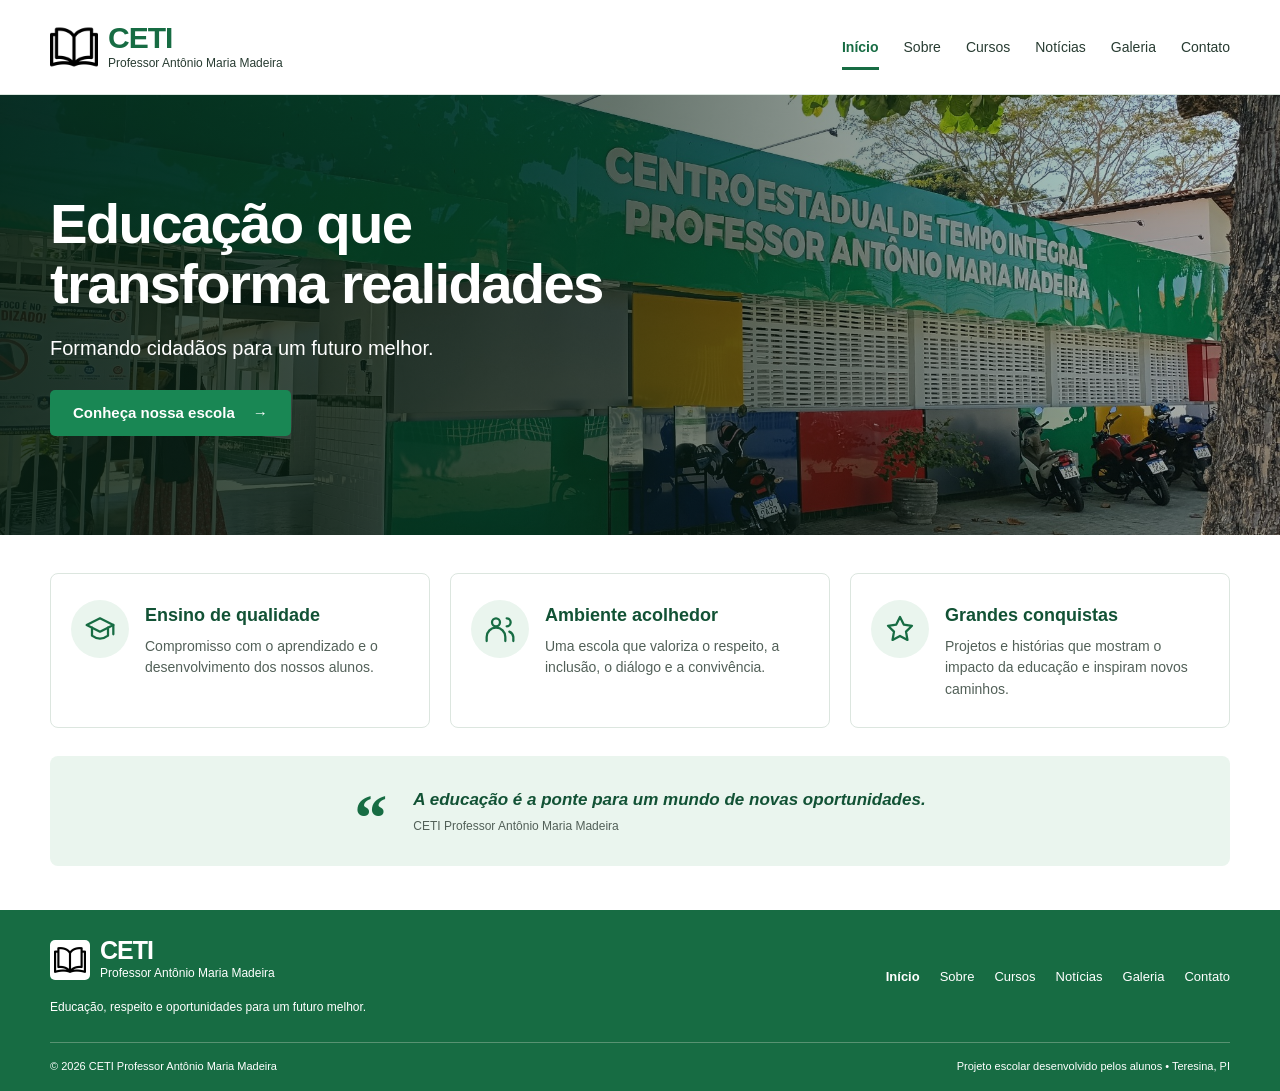
<file: index.html>
<!DOCTYPE html>
<html lang="pt-BR">
<head>
  <meta charset="UTF-8">
  <meta name="viewport" content="width=device-width, initial-scale=1.0">
  <meta name="description" content="Conheça a escola, seus cursos, projetos e espaços de aprendizagem.">
  <title>Início | CETI Professor Antônio Maria Madeira</title>
  <!-- Todas as páginas usam este mesmo arquivo de estilos. -->
  <link rel="stylesheet" href="style.css">
</head>
<body class="pagina-index">
  <a class="pular-conteudo" href="#conteudo">Pular para o conteúdo</a>
  <!-- Cabeçalho compartilhado: mantenha os mesmos links nas seis páginas. -->
  <header class="navbar"><div class="container navbar-conteudo">
    <a class="logo-container" href="index.html" aria-label="CETI Professor Antônio Maria Madeira — início">
          <img src="imagens/livro.png" width="48" height="48" alt="">
          <span class="logo-text"><strong>CETI</strong><span>Professor Antônio Maria Madeira</span></span>
        </a>
    <nav class="nav-menu" aria-label="Menu principal"><a href="index.html" class="ativo" aria-current="page">Início</a>
<a href="sobre.html">Sobre</a>
<a href="cursos.html">Cursos</a>
<a href="noticias.html">Notícias</a>
<a href="galeria.html">Galeria</a>
<a href="contato.html">Contato</a></nav>
  </div></header>
  <main id="conteudo" tabindex="-1">
    <section class="hero" aria-labelledby="titulo-inicio">
      <img class="hero-imagem" src="imagens/fachada.jpg" alt="Fachada do CETI Professor Antônio Maria Madeira" width="2048" height="1542" fetchpriority="high">
      <div class="container hero-texto"><h1 id="titulo-inicio">Educação que<br>transforma realidades</h1>
        <p>Formando cidadãos para um futuro melhor.</p>
        <a class="botao" href="sobre.html">Conheça nossa escola <span aria-hidden="true">→</span></a>
      </div>
    </section>
    <div class="container espaco-secao">
      <section class="destaques" aria-label="Nossos compromissos">
        <article class="card-destaque"><span class="icone" aria-hidden="true"><svg viewBox="0 0 24 24" fill="none" stroke="currentColor" stroke-width="1.7" stroke-linecap="round" stroke-linejoin="round"><path d="m2 9 10-5 10 5-10 5L2 9Z"/><path d="M6 11v6c4 3 8 3 12 0v-6M22 9v7"/></svg></span><div><h2>Ensino de qualidade</h2><p>Compromisso com o aprendizado e o desenvolvimento dos nossos alunos.</p></div></article>
        <article class="card-destaque"><span class="icone" aria-hidden="true"><svg viewBox="0 0 24 24" fill="none" stroke="currentColor" stroke-width="1.7" stroke-linecap="round" stroke-linejoin="round"><circle cx="9" cy="7" r="3"/><path d="M2 21v-3a7 7 0 0 1 14 0v3M17 4a3 3 0 0 1 0 6M19 14a5 5 0 0 1 3 4v3"/></svg></span><div><h2>Ambiente acolhedor</h2><p>Uma escola que valoriza o respeito, a inclusão, o diálogo e a convivência.</p></div></article>
        <article class="card-destaque"><span class="icone" aria-hidden="true"><svg viewBox="0 0 24 24" fill="none" stroke="currentColor" stroke-width="1.7" stroke-linecap="round" stroke-linejoin="round"><path d="m12 3 2.8 5.7 6.2.9-4.5 4.4 1.1 6.2-5.6-3-5.6 3 1.1-6.2L3 9.6l6.2-.9L12 3Z"/></svg></span><div><h2>Grandes conquistas</h2><p>Projetos e histórias que mostram o impacto da educação e inspiram novos caminhos.</p></div></article>
      </section>
      <blockquote class="citacao"><span class="aspas" aria-hidden="true">“</span><div><p>A educação é a ponte para um mundo de novas oportunidades.</p><cite>CETI Professor Antônio Maria Madeira</cite></div></blockquote>
    </div>
  </main>
  <footer class="rodape-site"><div class="container">
    <div class="rodape-principal"><div><a class="logo-container" href="index.html" aria-label="CETI Professor Antônio Maria Madeira — início">
          <img src="imagens/livro.png" width="48" height="48" alt="">
          <span class="logo-text"><strong>CETI</strong><span>Professor Antônio Maria Madeira</span></span>
        </a><p>Educação, respeito e oportunidades para um futuro melhor.</p></div>
      <nav class="rodape-menu" aria-label="Menu do rodapé"><a href="index.html" class="ativo" aria-current="page">Início</a>
<a href="sobre.html">Sobre</a>
<a href="cursos.html">Cursos</a>
<a href="noticias.html">Notícias</a>
<a href="galeria.html">Galeria</a>
<a href="contato.html">Contato</a></nav>
    </div>
    <div class="rodape-base"><span>© 2026 CETI Professor Antônio Maria Madeira</span><span>Projeto escolar desenvolvido pelos alunos • Teresina, PI</span></div>
  </div></footer>
</body>
</html>
</file>
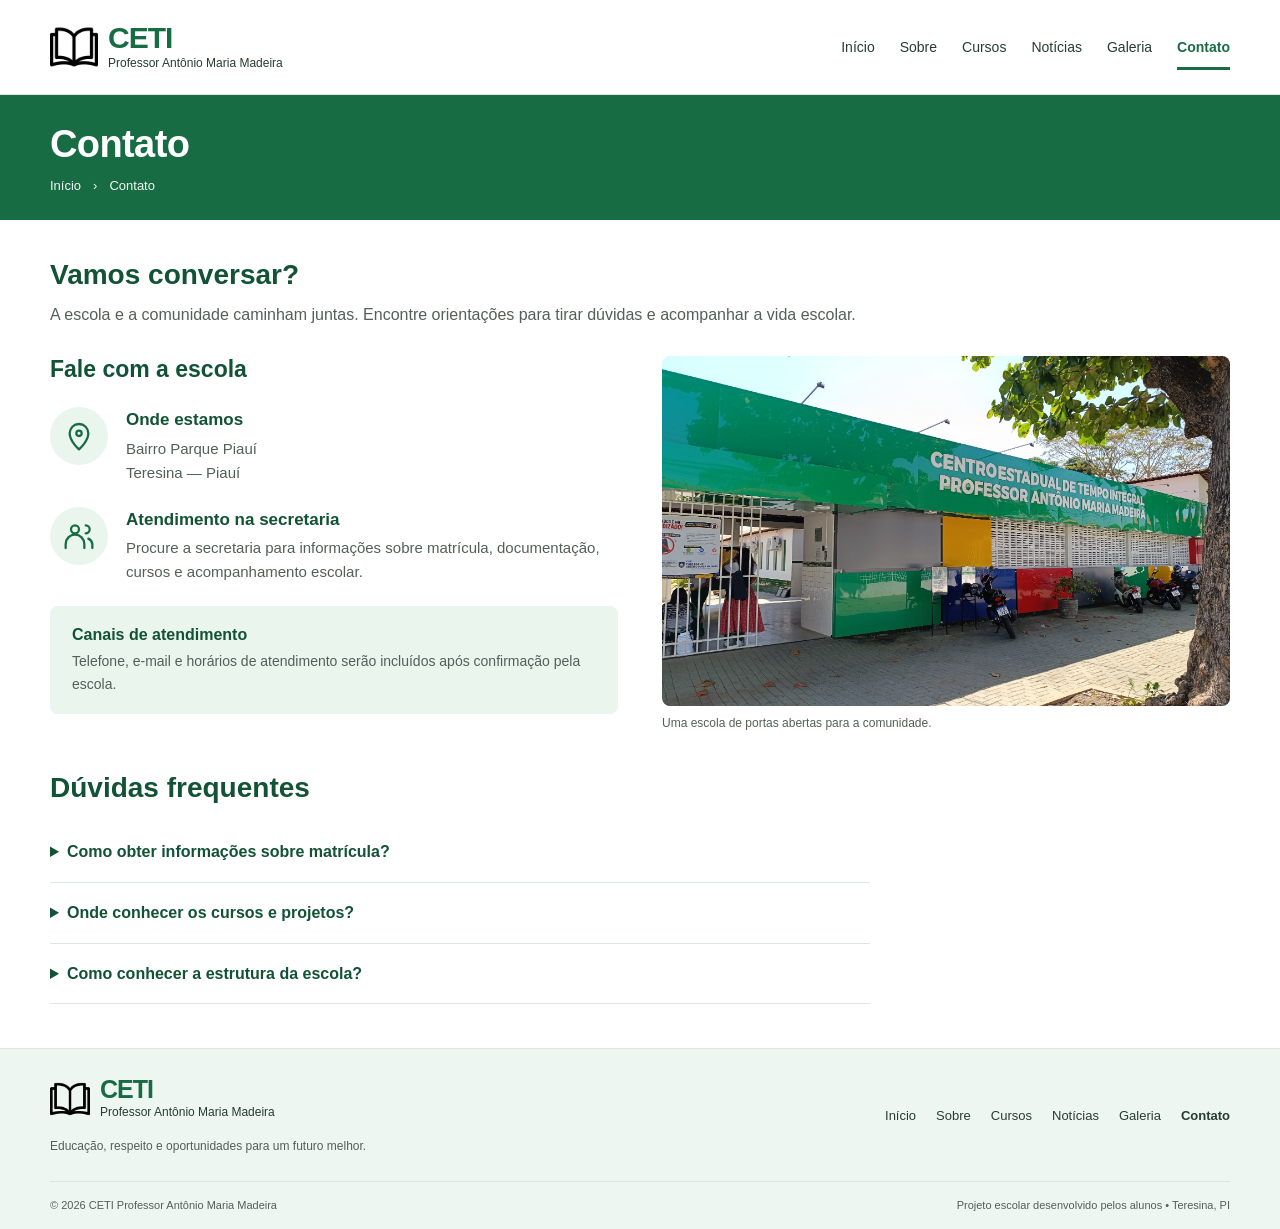
<file: contato.html>
<!DOCTYPE html>
<html lang="pt-BR">
<head>
  <meta charset="UTF-8">
  <meta name="viewport" content="width=device-width, initial-scale=1.0">
  <meta name="description" content="Conheça a escola, seus cursos, projetos e espaços de aprendizagem.">
  <title>Contato | CETI Professor Antônio Maria Madeira</title>
  <!-- Todas as páginas usam este mesmo arquivo de estilos. -->
  <link rel="stylesheet" href="style.css">
</head>
<body class="pagina-contato">
  <a class="pular-conteudo" href="#conteudo">Pular para o conteúdo</a>
  <!-- Cabeçalho compartilhado: mantenha os mesmos links nas seis páginas. -->
  <header class="navbar"><div class="container navbar-conteudo">
    <a class="logo-container" href="index.html" aria-label="CETI Professor Antônio Maria Madeira — início">
          <img src="imagens/livro.png" width="48" height="48" alt="">
          <span class="logo-text"><strong>CETI</strong><span>Professor Antônio Maria Madeira</span></span>
        </a>
    <nav class="nav-menu" aria-label="Menu principal"><a href="index.html">Início</a>
<a href="sobre.html">Sobre</a>
<a href="cursos.html">Cursos</a>
<a href="noticias.html">Notícias</a>
<a href="galeria.html">Galeria</a>
<a href="contato.html" class="ativo" aria-current="page">Contato</a></nav>
  </div></header>
  <main id="conteudo" tabindex="-1">
<section class="titulo-pagina"><div class="container">
      <h1>Contato</h1><nav class="caminho" aria-label="Você está aqui"><a href="index.html">Início</a><span aria-hidden="true">›</span><span aria-current="page">Contato</span></nav>
    </div></section>
    <div class="container espaco-secao"><div class="introducao"><h2>Vamos conversar?</h2><p>A escola e a comunidade caminham juntas. Encontre orientações para tirar dúvidas e acompanhar a vida escolar.</p></div>
      <div class="contato-colunas"><section class="informacoes-contato" aria-labelledby="titulo-atendimento"><h2 id="titulo-atendimento">Fale com a escola</h2>
        <div class="contato-item"><span class="icone" aria-hidden="true"><svg viewBox="0 0 24 24" fill="none" stroke="currentColor" stroke-width="1.7" stroke-linecap="round" stroke-linejoin="round"><path d="M19 10c0 6-7 12-7 12S5 16 5 10a7 7 0 0 1 14 0Z"/><circle cx="12" cy="10" r="2"/></svg></span><div><h3>Onde estamos</h3><p>Bairro Parque Piauí<br>Teresina — Piauí</p></div></div>
        <div class="contato-item"><span class="icone" aria-hidden="true"><svg viewBox="0 0 24 24" fill="none" stroke="currentColor" stroke-width="1.7" stroke-linecap="round" stroke-linejoin="round"><circle cx="9" cy="7" r="3"/><path d="M2 21v-3a7 7 0 0 1 14 0v3M17 4a3 3 0 0 1 0 6M19 14a5 5 0 0 1 3 4v3"/></svg></span><div><h3>Atendimento na secretaria</h3><p>Procure a secretaria para informações sobre matrícula, documentação, cursos e acompanhamento escolar.</p></div></div>
        <div class="nota-contato"><h3>Canais de atendimento</h3><p>Telefone, e-mail e horários de atendimento serão incluídos após confirmação pela escola.</p></div>
      </section><figure class="contato-imagem"><img src="imagens/fachada.jpg" alt="Entrada do CETI Professor Antônio Maria Madeira" width="2048" height="1542"><figcaption>Uma escola de portas abertas para a comunidade.</figcaption></figure></div>
      <section class="perguntas" aria-labelledby="titulo-perguntas"><h2 id="titulo-perguntas">Dúvidas frequentes</h2>
        <details><summary>Como obter informações sobre matrícula?</summary><p>Consulte a secretaria para confirmar vagas, prazos e documentação do período letivo.</p></details>
        <details><summary>Onde conhecer os cursos e projetos?</summary><p>Acesse a página de <a href="cursos.html">Cursos e Projetos</a> e confirme com a secretaria a oferta vigente.</p></details>
        <details><summary>Como conhecer a estrutura da escola?</summary><p>Veja as fotos da <a href="galeria.html">Galeria</a>. Para uma visita presencial, procure a escola e combine a disponibilidade de atendimento.</p></details>
      </section>
    </div>
  </main>
  <footer class="rodape-site"><div class="container">
    <div class="rodape-principal"><div><a class="logo-container" href="index.html" aria-label="CETI Professor Antônio Maria Madeira — início">
          <img src="imagens/livro.png" width="48" height="48" alt="">
          <span class="logo-text"><strong>CETI</strong><span>Professor Antônio Maria Madeira</span></span>
        </a><p>Educação, respeito e oportunidades para um futuro melhor.</p></div>
      <nav class="rodape-menu" aria-label="Menu do rodapé"><a href="index.html">Início</a>
<a href="sobre.html">Sobre</a>
<a href="cursos.html">Cursos</a>
<a href="noticias.html">Notícias</a>
<a href="galeria.html">Galeria</a>
<a href="contato.html" class="ativo" aria-current="page">Contato</a></nav>
    </div>
    <div class="rodape-base"><span>© 2026 CETI Professor Antônio Maria Madeira</span><span>Projeto escolar desenvolvido pelos alunos • Teresina, PI</span></div>
  </div></footer>
</body>
</html>
</file>
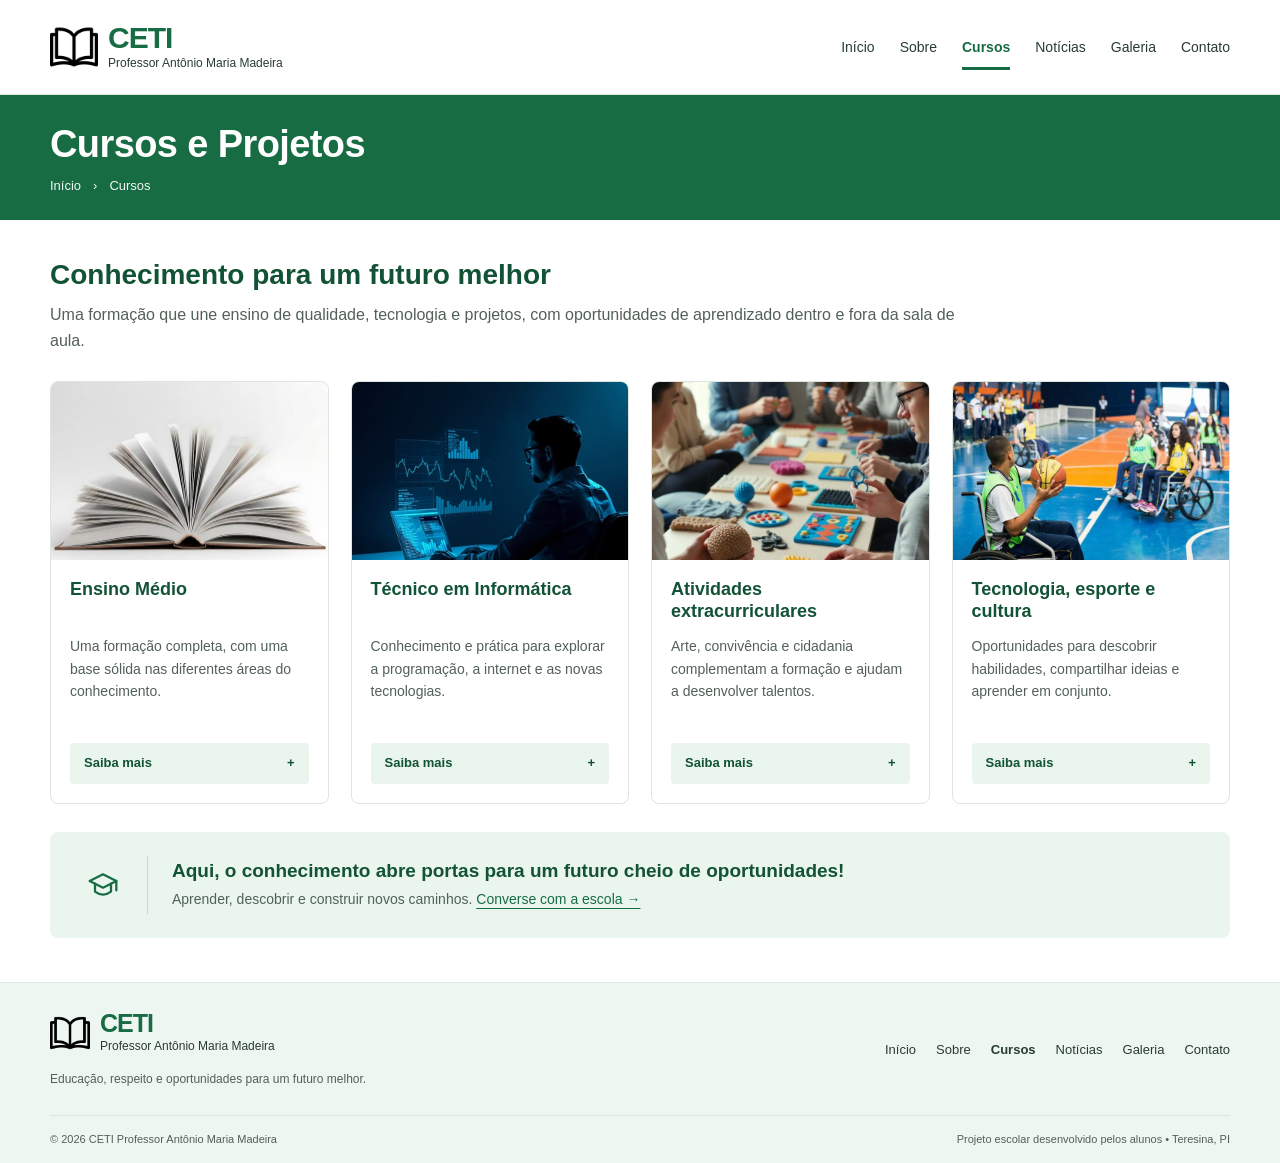
<file: cursos.html>
<!DOCTYPE html>
<html lang="pt-BR">
<head>
  <meta charset="UTF-8">
  <meta name="viewport" content="width=device-width, initial-scale=1.0">
  <meta name="description" content="Conheça a escola, seus cursos, projetos e espaços de aprendizagem.">
  <title>Cursos e projetos | CETI Professor Antônio Maria Madeira</title>
  <!-- Todas as páginas usam este mesmo arquivo de estilos. -->
  <link rel="stylesheet" href="style.css">
</head>
<body class="pagina-cursos">
  <a class="pular-conteudo" href="#conteudo">Pular para o conteúdo</a>
  <!-- Cabeçalho compartilhado: mantenha os mesmos links nas seis páginas. -->
  <header class="navbar"><div class="container navbar-conteudo">
    <a class="logo-container" href="index.html" aria-label="CETI Professor Antônio Maria Madeira — início">
          <img src="imagens/livro.png" width="48" height="48" alt="">
          <span class="logo-text"><strong>CETI</strong><span>Professor Antônio Maria Madeira</span></span>
        </a>
    <nav class="nav-menu" aria-label="Menu principal"><a href="index.html">Início</a>
<a href="sobre.html">Sobre</a>
<a href="cursos.html" class="ativo" aria-current="page">Cursos</a>
<a href="noticias.html">Notícias</a>
<a href="galeria.html">Galeria</a>
<a href="contato.html">Contato</a></nav>
  </div></header>
  <main id="conteudo" tabindex="-1">
<section class="titulo-pagina"><div class="container">
      <h1>Cursos e Projetos</h1><nav class="caminho" aria-label="Você está aqui"><a href="index.html">Início</a><span aria-hidden="true">›</span><span aria-current="page">Cursos</span></nav>
    </div></section>
    <div class="container espaco-secao">
      <section aria-labelledby="titulo-cursos"><div class="introducao"><h2 id="titulo-cursos">Conhecimento para um futuro melhor</h2><p>Uma formação que une ensino de qualidade, tecnologia e projetos, com oportunidades de aprendizado dentro e fora da sala de aula.</p></div>
        <div class="cards-cursos"><article class="curso-card"><img src="imagens/ensino-medio.jpg" alt="Livro aberto" width="600" height="400" loading="lazy"><div class="curso-conteudo"><h3>Ensino Médio</h3><p>Uma formação completa, com uma base sólida nas diferentes áreas do conhecimento.</p><details class="detalhes-curso"><summary>Saiba mais <span aria-hidden="true">+</span></summary><p>Leitura, raciocínio, investigação e resolução de problemas fazem parte de uma formação voltada para a continuidade dos estudos e o exercício da cidadania.</p></details></div></article>
<article class="curso-card"><img src="imagens/informatica.png" alt="Ilustração de uma pessoa trabalhando com tecnologia" width="600" height="400" loading="lazy"><div class="curso-conteudo"><h3>Técnico em Informática</h3><p>Conhecimento e prática para explorar a programação, a internet e as novas tecnologias.</p><details class="detalhes-curso"><summary>Saiba mais <span aria-hidden="true">+</span></summary><p>As atividades aproximam os estudantes da criação de páginas web, da programação e do uso consciente da tecnologia. Consulte a secretaria sobre a oferta e a denominação dos cursos em cada período.</p></details></div></article>
<article class="curso-card"><img src="imagens/atividades.png" alt="Imagem ilustrativa de atividades em grupo" width="600" height="400" loading="lazy"><div class="curso-conteudo"><h3>Atividades extracurriculares</h3><p>Arte, convivência e cidadania complementam a formação e ajudam a desenvolver talentos.</p><details class="detalhes-curso"><summary>Saiba mais <span aria-hidden="true">+</span></summary><p>Trabalhos em equipe e atividades além da sala de aula estimulam a criatividade, a autonomia e a participação. A programação é definida pela escola.</p></details></div></article>
<article class="curso-card"><img src="imagens/esporte.png" alt="Imagem ilustrativa de uma partida de basquete em cadeira de rodas" width="600" height="400" loading="lazy"><div class="curso-conteudo"><h3>Tecnologia, esporte e cultura</h3><p>Oportunidades para descobrir habilidades, compartilhar ideias e aprender em conjunto.</p><details class="detalhes-curso"><summary>Saiba mais <span aria-hidden="true">+</span></summary><p>Projetos podem integrar diferentes áreas do conhecimento e valorizar a inclusão. Consulte a escola para conhecer as atividades disponíveis.</p></details></div></article>
</div>
      </section>
      <aside class="chamada-cursos"><span class="icone" aria-hidden="true"><svg viewBox="0 0 24 24" fill="none" stroke="currentColor" stroke-width="1.7" stroke-linecap="round" stroke-linejoin="round"><path d="m2 9 10-5 10 5-10 5L2 9Z"/><path d="M6 11v6c4 3 8 3 12 0v-6M22 9v7"/></svg></span><div><h2>Aqui, o conhecimento abre portas para um futuro cheio de oportunidades!</h2><p>Aprender, descobrir e construir novos caminhos. <a href="contato.html">Converse com a escola →</a></p></div></aside>
    </div>
  </main>
  <footer class="rodape-site"><div class="container">
    <div class="rodape-principal"><div><a class="logo-container" href="index.html" aria-label="CETI Professor Antônio Maria Madeira — início">
          <img src="imagens/livro.png" width="48" height="48" alt="">
          <span class="logo-text"><strong>CETI</strong><span>Professor Antônio Maria Madeira</span></span>
        </a><p>Educação, respeito e oportunidades para um futuro melhor.</p></div>
      <nav class="rodape-menu" aria-label="Menu do rodapé"><a href="index.html">Início</a>
<a href="sobre.html">Sobre</a>
<a href="cursos.html" class="ativo" aria-current="page">Cursos</a>
<a href="noticias.html">Notícias</a>
<a href="galeria.html">Galeria</a>
<a href="contato.html">Contato</a></nav>
    </div>
    <div class="rodape-base"><span>© 2026 CETI Professor Antônio Maria Madeira</span><span>Projeto escolar desenvolvido pelos alunos • Teresina, PI</span></div>
  </div></footer>
</body>
</html>
</file>
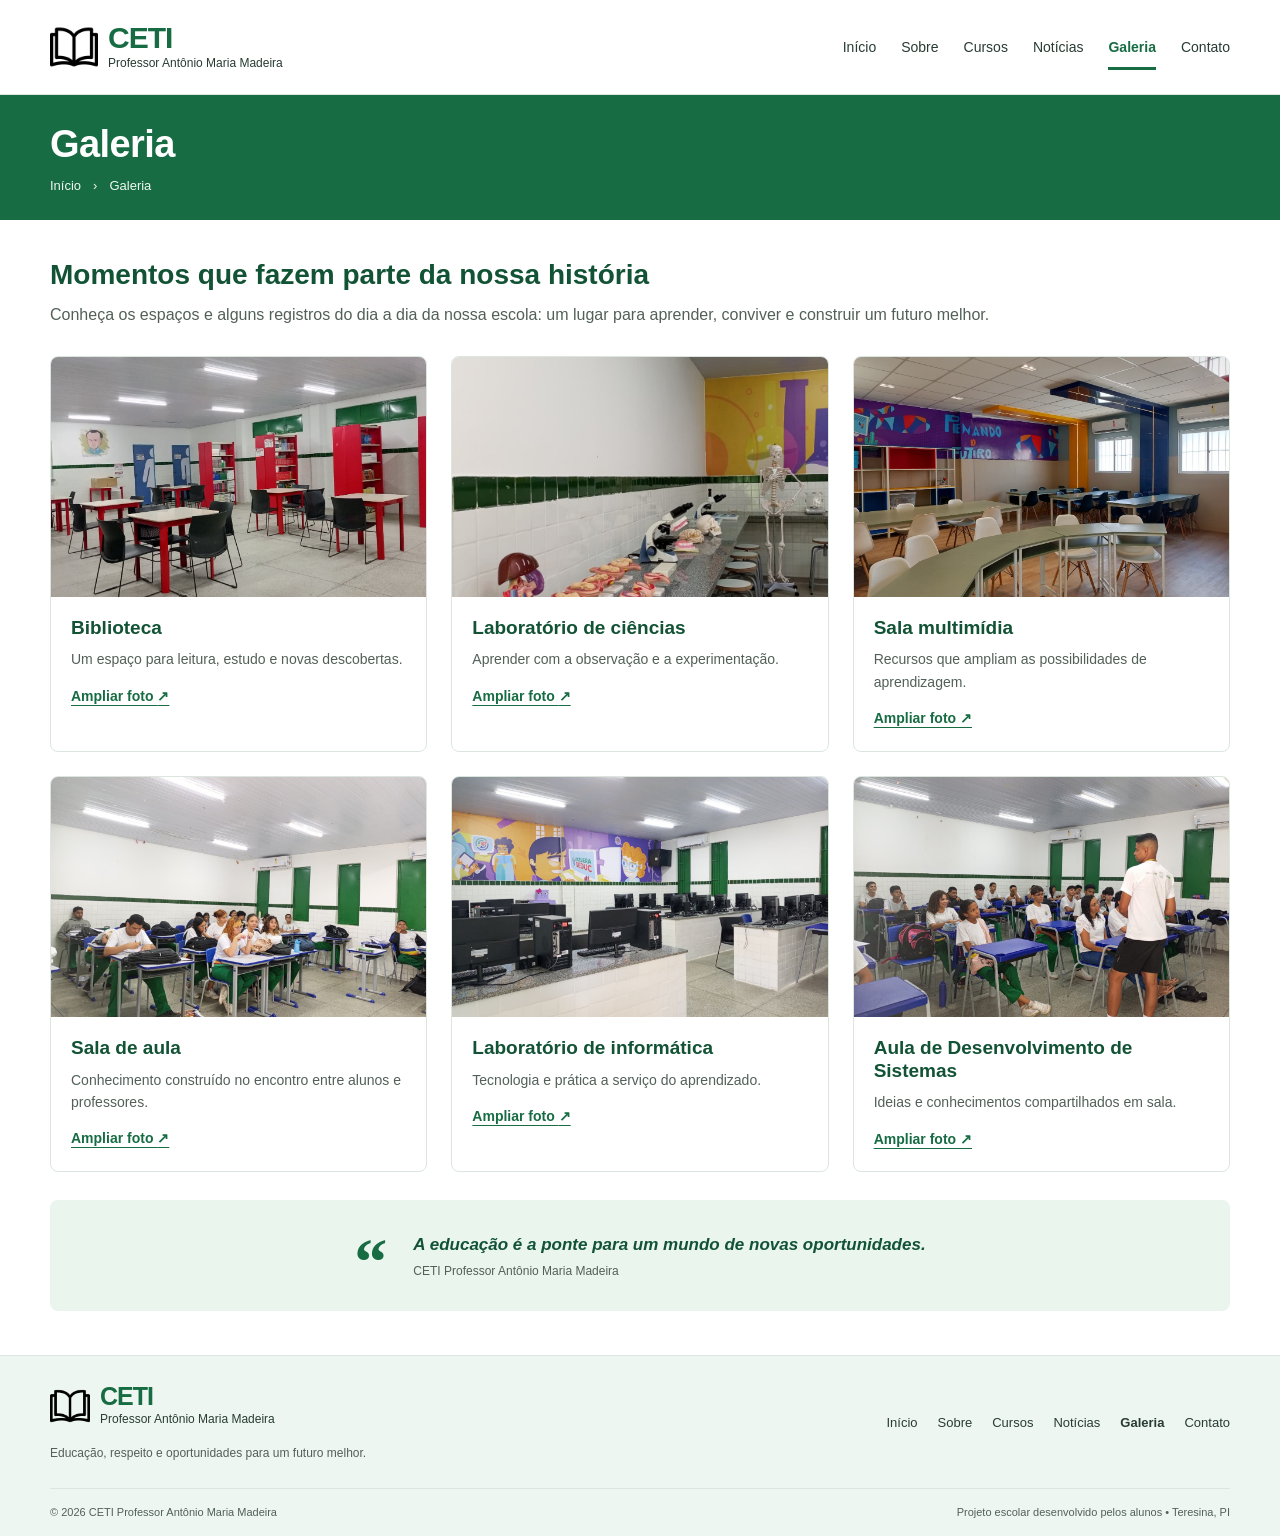
<file: galeria.html>
<!DOCTYPE html>
<html lang="pt-BR">
<head>
  <meta charset="UTF-8">
  <meta name="viewport" content="width=device-width, initial-scale=1.0">
  <meta name="description" content="Conheça a escola, seus cursos, projetos e espaços de aprendizagem.">
  <title>Galeria | CETI Professor Antônio Maria Madeira</title>
  <!-- Todas as páginas usam este mesmo arquivo de estilos. -->
  <link rel="stylesheet" href="style.css">
</head>
<body class="pagina-galeria">
  <a class="pular-conteudo" href="#conteudo">Pular para o conteúdo</a>
  <!-- Cabeçalho compartilhado: mantenha os mesmos links nas seis páginas. -->
  <header class="navbar"><div class="container navbar-conteudo">
    <a class="logo-container" href="index.html" aria-label="CETI Professor Antônio Maria Madeira — início">
          <img src="imagens/livro.png" width="48" height="48" alt="">
          <span class="logo-text"><strong>CETI</strong><span>Professor Antônio Maria Madeira</span></span>
        </a>
    <nav class="nav-menu" aria-label="Menu principal"><a href="index.html">Início</a>
<a href="sobre.html">Sobre</a>
<a href="cursos.html">Cursos</a>
<a href="noticias.html">Notícias</a>
<a href="galeria.html" class="ativo" aria-current="page">Galeria</a>
<a href="contato.html">Contato</a></nav>
  </div></header>
  <main id="conteudo" tabindex="-1">
<section class="titulo-pagina"><div class="container">
      <h1>Galeria</h1><nav class="caminho" aria-label="Você está aqui"><a href="index.html">Início</a><span aria-hidden="true">›</span><span aria-current="page">Galeria</span></nav>
    </div></section>
    <div class="container espaco-secao"><div class="introducao"><h2>Momentos que fazem parte da nossa história</h2><p>Conheça os espaços e alguns registros do dia a dia da nossa escola: um lugar para aprender, conviver e construir um futuro melhor.</p></div>
      <section class="cards-galeria" aria-label="Fotos da escola"><figure class="galeria-card"><a href="imagens/biblioteca.jpg" aria-label="Abrir foto: Biblioteca"><img src="imagens/biblioteca.jpg" alt="Biblioteca do CETI Professor Antônio Maria Madeira" width="800" height="600" loading="lazy"></a><figcaption><h2>Biblioteca</h2><p>Um espaço para leitura, estudo e novas descobertas.</p><a class="link-texto" href="imagens/biblioteca.jpg">Ampliar foto <span aria-hidden="true">↗</span></a></figcaption></figure>
<figure class="galeria-card"><a href="imagens/laboratorio.jpg" aria-label="Abrir foto: Laboratório de ciências"><img src="imagens/laboratorio.jpg" alt="Laboratório de ciências do CETI Professor Antônio Maria Madeira" width="800" height="600" loading="lazy"></a><figcaption><h2>Laboratório de ciências</h2><p>Aprender com a observação e a experimentação.</p><a class="link-texto" href="imagens/laboratorio.jpg">Ampliar foto <span aria-hidden="true">↗</span></a></figcaption></figure>
<figure class="galeria-card"><a href="imagens/multimidia.jpg" aria-label="Abrir foto: Sala multimídia"><img src="imagens/multimidia.jpg" alt="Sala multimídia do CETI Professor Antônio Maria Madeira" width="800" height="600" loading="lazy"></a><figcaption><h2>Sala multimídia</h2><p>Recursos que ampliam as possibilidades de aprendizagem.</p><a class="link-texto" href="imagens/multimidia.jpg">Ampliar foto <span aria-hidden="true">↗</span></a></figcaption></figure>
<figure class="galeria-card"><a href="imagens/sala-de-aula.jpg" aria-label="Abrir foto: Sala de aula"><img src="imagens/sala-de-aula.jpg" alt="Sala de aula do CETI Professor Antônio Maria Madeira" width="800" height="600" loading="lazy"></a><figcaption><h2>Sala de aula</h2><p>Conhecimento construído no encontro entre alunos e professores.</p><a class="link-texto" href="imagens/sala-de-aula.jpg">Ampliar foto <span aria-hidden="true">↗</span></a></figcaption></figure>
<figure class="galeria-card"><a href="imagens/laboratorio-informatica.jpg" aria-label="Abrir foto: Laboratório de informática"><img src="imagens/laboratorio-informatica.jpg" alt="Laboratório de informática do CETI Professor Antônio Maria Madeira" width="800" height="600" loading="lazy"></a><figcaption><h2>Laboratório de informática</h2><p>Tecnologia e prática a serviço do aprendizado.</p><a class="link-texto" href="imagens/laboratorio-informatica.jpg">Ampliar foto <span aria-hidden="true">↗</span></a></figcaption></figure>
<figure class="galeria-card"><a href="imagens/aula-sistemas.jpg" aria-label="Abrir foto: Aula de Desenvolvimento de Sistemas"><img src="imagens/aula-sistemas.jpg" alt="Aula de Desenvolvimento de Sistemas do CETI Professor Antônio Maria Madeira" width="800" height="600" loading="lazy"></a><figcaption><h2>Aula de Desenvolvimento de Sistemas</h2><p>Ideias e conhecimentos compartilhados em sala.</p><a class="link-texto" href="imagens/aula-sistemas.jpg">Ampliar foto <span aria-hidden="true">↗</span></a></figcaption></figure>
</section>
      <blockquote class="citacao"><span class="aspas" aria-hidden="true">“</span><div><p>A educação é a ponte para um mundo de novas oportunidades.</p><cite>CETI Professor Antônio Maria Madeira</cite></div></blockquote>
    </div>
  </main>
  <footer class="rodape-site"><div class="container">
    <div class="rodape-principal"><div><a class="logo-container" href="index.html" aria-label="CETI Professor Antônio Maria Madeira — início">
          <img src="imagens/livro.png" width="48" height="48" alt="">
          <span class="logo-text"><strong>CETI</strong><span>Professor Antônio Maria Madeira</span></span>
        </a><p>Educação, respeito e oportunidades para um futuro melhor.</p></div>
      <nav class="rodape-menu" aria-label="Menu do rodapé"><a href="index.html">Início</a>
<a href="sobre.html">Sobre</a>
<a href="cursos.html">Cursos</a>
<a href="noticias.html">Notícias</a>
<a href="galeria.html" class="ativo" aria-current="page">Galeria</a>
<a href="contato.html">Contato</a></nav>
    </div>
    <div class="rodape-base"><span>© 2026 CETI Professor Antônio Maria Madeira</span><span>Projeto escolar desenvolvido pelos alunos • Teresina, PI</span></div>
  </div></footer>
</body>
</html>
</file>
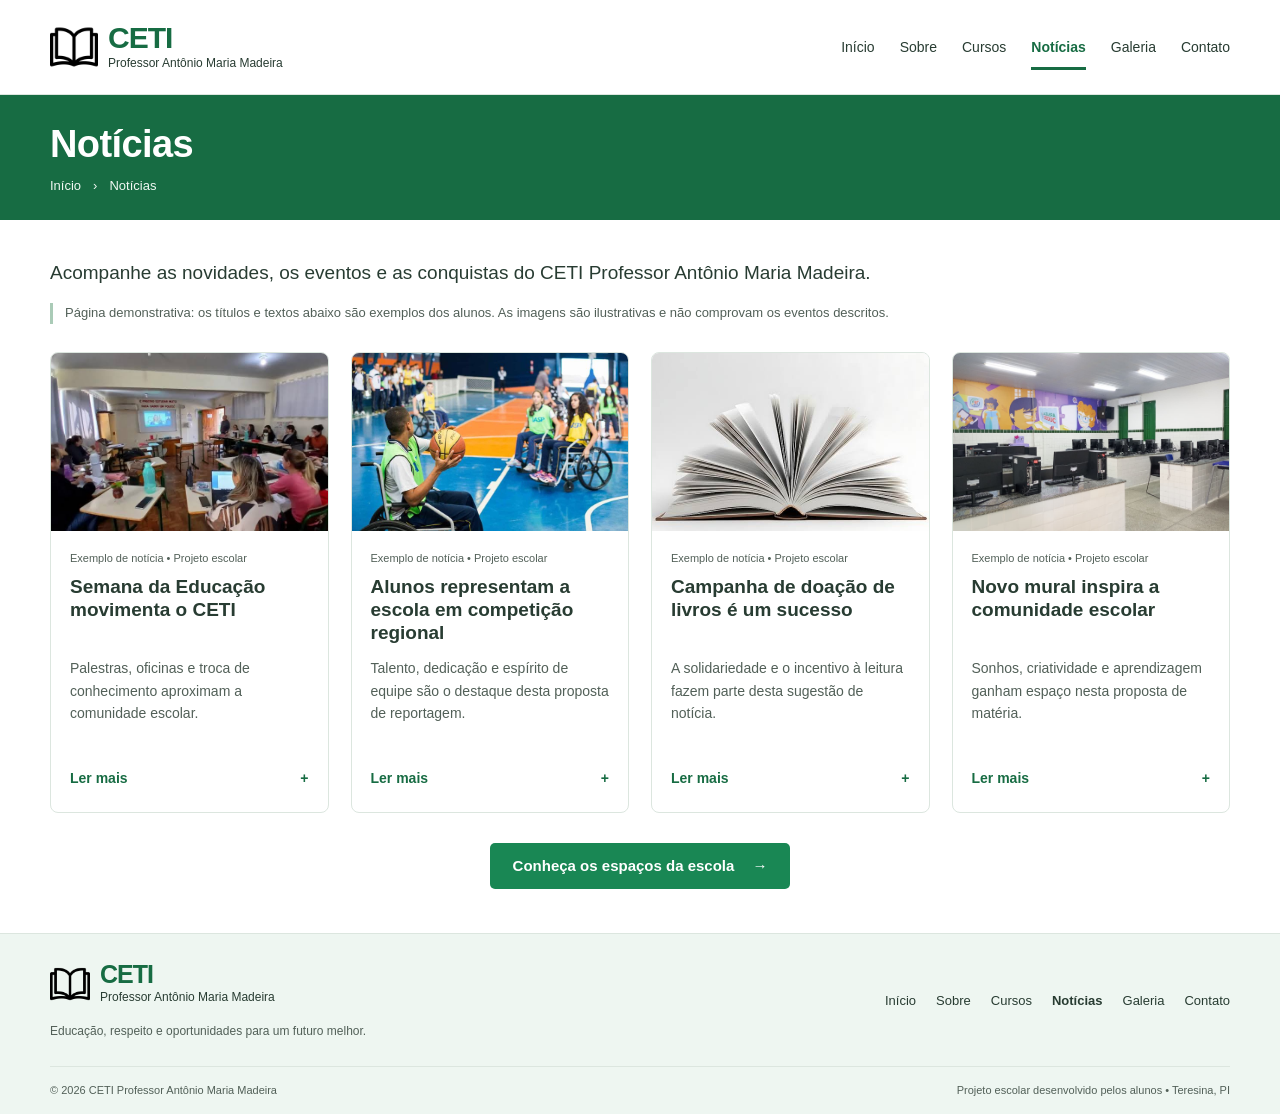
<file: noticias.html>
<!DOCTYPE html>
<html lang="pt-BR">
<head>
  <meta charset="UTF-8">
  <meta name="viewport" content="width=device-width, initial-scale=1.0">
  <meta name="description" content="Conheça a escola, seus cursos, projetos e espaços de aprendizagem.">
  <title>Notícias | CETI Professor Antônio Maria Madeira</title>
  <!-- Todas as páginas usam este mesmo arquivo de estilos. -->
  <link rel="stylesheet" href="style.css">
</head>
<body class="pagina-noticias">
  <a class="pular-conteudo" href="#conteudo">Pular para o conteúdo</a>
  <!-- Cabeçalho compartilhado: mantenha os mesmos links nas seis páginas. -->
  <header class="navbar"><div class="container navbar-conteudo">
    <a class="logo-container" href="index.html" aria-label="CETI Professor Antônio Maria Madeira — início">
          <img src="imagens/livro.png" width="48" height="48" alt="">
          <span class="logo-text"><strong>CETI</strong><span>Professor Antônio Maria Madeira</span></span>
        </a>
    <nav class="nav-menu" aria-label="Menu principal"><a href="index.html">Início</a>
<a href="sobre.html">Sobre</a>
<a href="cursos.html">Cursos</a>
<a href="noticias.html" class="ativo" aria-current="page">Notícias</a>
<a href="galeria.html">Galeria</a>
<a href="contato.html">Contato</a></nav>
  </div></header>
  <main id="conteudo" tabindex="-1">
<section class="titulo-pagina"><div class="container">
      <h1>Notícias</h1><nav class="caminho" aria-label="Você está aqui"><a href="index.html">Início</a><span aria-hidden="true">›</span><span aria-current="page">Notícias</span></nav>
    </div></section>
    <div class="container espaco-secao">
      <div class="introducao"><p class="texto-abertura">Acompanhe as novidades, os eventos e as conquistas do CETI Professor Antônio Maria Madeira.</p><p class="aviso-editorial">Página demonstrativa: os títulos e textos abaixo são exemplos dos alunos. As imagens são ilustrativas e não comprovam os eventos descritos.</p></div>
      <section class="lista-noticias" aria-label="Notícias de exemplo"><article class="noticia-card" id="noticia-1"><img src="imagens/encontro-educacao.jpg" alt="Encontro com participantes em uma sala" width="600" height="400" loading="lazy"><div class="noticia-conteudo"><span class="noticia-data">Exemplo de notícia • Projeto escolar</span><h2>Semana da Educação movimenta o CETI</h2><p>Palestras, oficinas e troca de conhecimento aproximam a comunidade escolar.</p><details class="detalhes-noticia"><summary>Ler mais <span aria-hidden="true">+</span></summary><p>Neste exemplo de notícia, a escola apresenta uma semana dedicada à aprendizagem e ao diálogo. O texto definitivo deverá informar a programação, os participantes e os resultados do evento.</p></details></div></article>
<article class="noticia-card" id="noticia-2"><img src="imagens/esporte.png" alt="Imagem ilustrativa de uma competição esportiva" width="600" height="400" loading="lazy"><div class="noticia-conteudo"><span class="noticia-data">Exemplo de notícia • Projeto escolar</span><h2>Alunos representam a escola em competição regional</h2><p>Talento, dedicação e espírito de equipe são o destaque desta proposta de reportagem.</p><details class="detalhes-noticia"><summary>Ler mais <span aria-hidden="true">+</span></summary><p>Este modelo pode ser usado para registrar a participação dos estudantes em uma competição. Antes da publicação, inclua a modalidade, o local, a data e os resultados confirmados.</p></details></div></article>
<article class="noticia-card" id="noticia-3"><img src="imagens/ensino-medio.jpg" alt="Livro aberto, imagem ilustrativa" width="600" height="400" loading="lazy"><div class="noticia-conteudo"><span class="noticia-data">Exemplo de notícia • Projeto escolar</span><h2>Campanha de doação de livros é um sucesso</h2><p>A solidariedade e o incentivo à leitura fazem parte desta sugestão de notícia.</p><details class="detalhes-noticia"><summary>Ler mais <span aria-hidden="true">+</span></summary><p>Neste exemplo, a comunidade se mobiliza para ampliar o acesso à leitura. A versão final deve informar o período da campanha, os livros recebidos e o destino das doações, com dados confirmados pela escola.</p></details></div></article>
<article class="noticia-card" id="noticia-4"><img src="imagens/laboratorio-informatica.jpg" alt="Laboratório de informática com mural colorido" width="600" height="400" loading="lazy"><div class="noticia-conteudo"><span class="noticia-data">Exemplo de notícia • Projeto escolar</span><h2>Novo mural inspira a comunidade escolar</h2><p>Sonhos, criatividade e aprendizagem ganham espaço nesta proposta de matéria.</p><details class="detalhes-noticia"><summary>Ler mais <span aria-hidden="true">+</span></summary><p>Este exemplo apresenta um mural como ponto de partida para falar de arte e participação. A turma pode substituir o texto por um registro real, com autorização para usar imagens e depoimentos.</p></details></div></article>
</section>
      <div class="acao-central"><a class="botao" href="galeria.html">Conheça os espaços da escola <span aria-hidden="true">→</span></a></div>
    </div>
  </main>
  <footer class="rodape-site"><div class="container">
    <div class="rodape-principal"><div><a class="logo-container" href="index.html" aria-label="CETI Professor Antônio Maria Madeira — início">
          <img src="imagens/livro.png" width="48" height="48" alt="">
          <span class="logo-text"><strong>CETI</strong><span>Professor Antônio Maria Madeira</span></span>
        </a><p>Educação, respeito e oportunidades para um futuro melhor.</p></div>
      <nav class="rodape-menu" aria-label="Menu do rodapé"><a href="index.html">Início</a>
<a href="sobre.html">Sobre</a>
<a href="cursos.html">Cursos</a>
<a href="noticias.html" class="ativo" aria-current="page">Notícias</a>
<a href="galeria.html">Galeria</a>
<a href="contato.html">Contato</a></nav>
    </div>
    <div class="rodape-base"><span>© 2026 CETI Professor Antônio Maria Madeira</span><span>Projeto escolar desenvolvido pelos alunos • Teresina, PI</span></div>
  </div></footer>
</body>
</html>
</file>
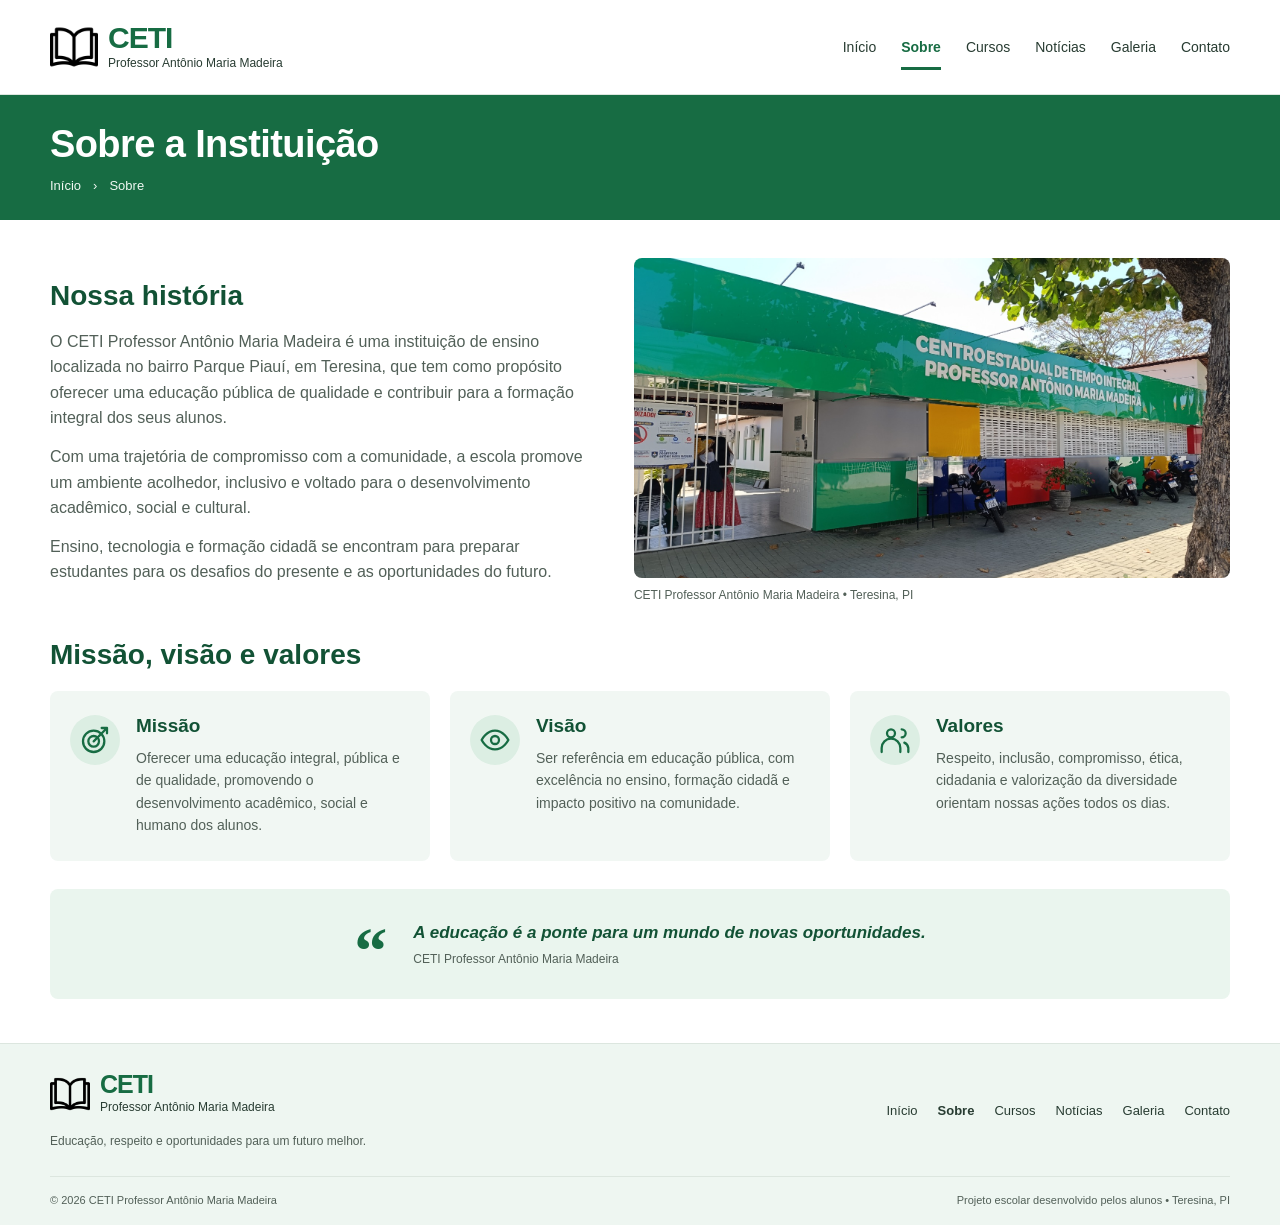
<file: sobre.html>
<!DOCTYPE html>
<html lang="pt-BR">
<head>
  <meta charset="UTF-8">
  <meta name="viewport" content="width=device-width, initial-scale=1.0">
  <meta name="description" content="Conheça a escola, seus cursos, projetos e espaços de aprendizagem.">
  <title>Sobre a instituição | CETI Professor Antônio Maria Madeira</title>
  <!-- Todas as páginas usam este mesmo arquivo de estilos. -->
  <link rel="stylesheet" href="style.css">
</head>
<body class="pagina-sobre">
  <a class="pular-conteudo" href="#conteudo">Pular para o conteúdo</a>
  <!-- Cabeçalho compartilhado: mantenha os mesmos links nas seis páginas. -->
  <header class="navbar"><div class="container navbar-conteudo">
    <a class="logo-container" href="index.html" aria-label="CETI Professor Antônio Maria Madeira — início">
          <img src="imagens/livro.png" width="48" height="48" alt="">
          <span class="logo-text"><strong>CETI</strong><span>Professor Antônio Maria Madeira</span></span>
        </a>
    <nav class="nav-menu" aria-label="Menu principal"><a href="index.html">Início</a>
<a href="sobre.html" class="ativo" aria-current="page">Sobre</a>
<a href="cursos.html">Cursos</a>
<a href="noticias.html">Notícias</a>
<a href="galeria.html">Galeria</a>
<a href="contato.html">Contato</a></nav>
  </div></header>
  <main id="conteudo" tabindex="-1">
<section class="titulo-pagina"><div class="container">
      <h1>Sobre a Instituição</h1><nav class="caminho" aria-label="Você está aqui"><a href="index.html">Início</a><span aria-hidden="true">›</span><span aria-current="page">Sobre</span></nav>
    </div></section>
    <div class="container espaco-secao">
      <section class="sobre-conteudo" aria-labelledby="nossa-historia">
        <div class="sobre-texto"><h2 id="nossa-historia">Nossa história</h2>
          <p>O CETI Professor Antônio Maria Madeira é uma instituição de ensino localizada no bairro Parque Piauí, em Teresina, que tem como propósito oferecer uma educação pública de qualidade e contribuir para a formação integral dos seus alunos.</p>
          <p>Com uma trajetória de compromisso com a comunidade, a escola promove um ambiente acolhedor, inclusivo e voltado para o desenvolvimento acadêmico, social e cultural.</p>
          <p>Ensino, tecnologia e formação cidadã se encontram para preparar estudantes para os desafios do presente e as oportunidades do futuro.</p>
        </div>
        <figure class="sobre-imagem"><img src="imagens/fachada-sobre.jpg" alt="Entrada da escola, com a identificação na fachada verde" width="1600" height="1204"><figcaption>CETI Professor Antônio Maria Madeira • Teresina, PI</figcaption></figure>
      </section>
      <section class="mvv" aria-labelledby="titulo-mvv"><h2 id="titulo-mvv">Missão, visão e valores</h2>
        <div class="mvv-cards">
          <article class="card-mvv"><span class="icone" aria-hidden="true"><svg viewBox="0 0 24 24" fill="none" stroke="currentColor" stroke-width="1.7" stroke-linecap="round" stroke-linejoin="round"><circle cx="11" cy="13" r="8"/><circle cx="11" cy="13" r="4"/><path d="m11 13 10-10M17 3h4v4"/></svg></span><div><h3>Missão</h3><p>Oferecer uma educação integral, pública e de qualidade, promovendo o desenvolvimento acadêmico, social e humano dos alunos.</p></div></article>
          <article class="card-mvv"><span class="icone" aria-hidden="true"><svg viewBox="0 0 24 24" fill="none" stroke="currentColor" stroke-width="1.7" stroke-linecap="round" stroke-linejoin="round"><path d="M2 12s3.5-7 10-7 10 7 10 7-3.5 7-10 7S2 12 2 12Z"/><circle cx="12" cy="12" r="3"/></svg></span><div><h3>Visão</h3><p>Ser referência em educação pública, com excelência no ensino, formação cidadã e impacto positivo na comunidade.</p></div></article>
          <article class="card-mvv"><span class="icone" aria-hidden="true"><svg viewBox="0 0 24 24" fill="none" stroke="currentColor" stroke-width="1.7" stroke-linecap="round" stroke-linejoin="round"><circle cx="9" cy="7" r="3"/><path d="M2 21v-3a7 7 0 0 1 14 0v3M17 4a3 3 0 0 1 0 6M19 14a5 5 0 0 1 3 4v3"/></svg></span><div><h3>Valores</h3><p>Respeito, inclusão, compromisso, ética, cidadania e valorização da diversidade orientam nossas ações todos os dias.</p></div></article>
        </div>
      </section>
      <blockquote class="citacao"><span class="aspas" aria-hidden="true">“</span><div><p>A educação é a ponte para um mundo de novas oportunidades.</p><cite>CETI Professor Antônio Maria Madeira</cite></div></blockquote>
    </div>
  </main>
  <footer class="rodape-site"><div class="container">
    <div class="rodape-principal"><div><a class="logo-container" href="index.html" aria-label="CETI Professor Antônio Maria Madeira — início">
          <img src="imagens/livro.png" width="48" height="48" alt="">
          <span class="logo-text"><strong>CETI</strong><span>Professor Antônio Maria Madeira</span></span>
        </a><p>Educação, respeito e oportunidades para um futuro melhor.</p></div>
      <nav class="rodape-menu" aria-label="Menu do rodapé"><a href="index.html">Início</a>
<a href="sobre.html" class="ativo" aria-current="page">Sobre</a>
<a href="cursos.html">Cursos</a>
<a href="noticias.html">Notícias</a>
<a href="galeria.html">Galeria</a>
<a href="contato.html">Contato</a></nav>
    </div>
    <div class="rodape-base"><span>© 2026 CETI Professor Antônio Maria Madeira</span><span>Projeto escolar desenvolvido pelos alunos • Teresina, PI</span></div>
  </div></footer>
</body>
</html>
</file>
<file: style.css>
/* CETI Professor Antônio Maria Madeira
   Um único CSS para as seis páginas. Organização:
   1. Base  2. Cabeçalho  3. Componentes  4. Páginas  5. Rodapé  6. Responsividade */

/* 1. BASE: cores e medidas compartilhadas */
:root {
  --verde-principal: #176c43;
  --verde-escuro: #125235;
  --verde-botao: #198754;
  --verde-claro: #eaf5ee;
  --texto: #283c32;
  --texto-suave: #526058;
  --borda: #dce6df;
  --branco: #ffffff;
  --raio: 8px;
}
* { box-sizing: border-box; }
body {
  margin: 0;
  background: #fff;
  color: var(--texto);
  font-family: Arial, Helvetica, sans-serif;
  font-size: 16px;
  line-height: 1.6;
  min-height: 100vh;
  display: flex;
  flex-direction: column;
}
main { flex: 1; }
h1, h2, h3, p, figure, blockquote { margin: 0; }
h1, h2, h3 { line-height: 1.2; }
h2 { font-size: 28px; color: var(--verde-escuro); }
h3 { font-size: 19px; color: var(--verde-escuro); }
p { color: var(--texto-suave); }
a { color: var(--verde-principal); text-underline-offset: 4px; }
img { display: block; max-width: 100%; height: auto; }
button, input, textarea { font: inherit; }
a, summary { -webkit-tap-highlight-color: transparent; }
a:focus-visible, summary:focus-visible { outline: 3px solid #b56d0a; outline-offset: 5px; }
.container { width: min(1180px, calc(100% - 64px)); margin-inline: auto; }
.espaco-secao { padding-block: 38px 44px; }
.pular-conteudo { position: absolute; left: 16px; top: -100px; z-index: 10; background: white; padding: 12px 20px; }
.pular-conteudo:focus { top: 10px; }

/* 2. CABEÇALHO: flexbox alinha a marca e o menu */
.navbar { background: var(--branco); border-bottom: 1px solid var(--borda); }
.navbar-conteudo { min-height: 94px; display: flex; justify-content: space-between; align-items: center; gap: 28px; }
.logo-container { display: inline-flex; align-items: center; gap: 10px; color: var(--verde-principal); text-decoration: none; flex-shrink: 0; }
.logo-container img { width: 48px; height: 48px; object-fit: contain; mix-blend-mode: multiply; }
.logo-text { display: flex; flex-direction: column; gap: 3px; }
.logo-text strong { font-size: 30px; line-height: 1; letter-spacing: -1px; }
.logo-text > span { font-size: 12px; line-height: 1.3; color: var(--texto); }
.nav-menu { display: flex; align-items: center; gap: 25px; }
.nav-menu a { padding: 12px 0 9px; border-bottom: 3px solid transparent; color: var(--texto); font-size: 14px; text-decoration: none; }
.nav-menu a:hover, .nav-menu a.ativo { color: var(--verde-principal); border-bottom-color: var(--verde-principal); }
.nav-menu a.ativo { font-weight: bold; }

/* 3. COMPONENTES: título, botões, ícones e citação */
.titulo-pagina { background: var(--verde-principal); color: white; padding: 27px 0 24px; }
.titulo-pagina h1 { font-size: 38px; margin-bottom: 8px; letter-spacing: -.6px; }
.caminho { display: flex; gap: 12px; align-items: center; font-size: 13px; color: #f0f8f3; }
.caminho a { color: inherit; text-decoration: none; }
.caminho a:hover { text-decoration: underline; }
.introducao { margin-bottom: 28px; max-width: 940px; }
.introducao h2 { margin-bottom: 10px; }
.texto-abertura { font-size: 19px; color: var(--texto); }
.botao { display: inline-flex; align-items: center; justify-content: center; gap: 18px; min-height: 46px; padding: 11px 23px; background: var(--verde-botao); border-radius: 5px; color: white; text-decoration: none; font-size: 15px; font-weight: bold; }
.botao:hover { background: var(--verde-escuro); }
.icone { display: flex; align-items: center; justify-content: center; width: 58px; height: 58px; flex: 0 0 58px; border-radius: 50%; color: var(--verde-principal); background: var(--verde-claro); }
.icone svg { width: 32px; height: 32px; }
.citacao { display: flex; align-items: center; justify-content: center; gap: 26px; margin-top: 28px; padding: 22px 28px; background: var(--verde-claro); border-radius: var(--raio); }
.aspas { color: var(--verde-principal); font: bold 66px/0.8 Georgia, serif; padding-top: 14px; }
.citacao p { color: var(--verde-escuro); font-size: 17px; font-style: italic; font-weight: bold; }
.citacao cite { display: block; margin-top: 4px; font-size: 12px; color: var(--texto-suave); font-style: normal; }
summary { cursor: pointer; }
summary:hover { text-decoration: underline; text-underline-offset: 4px; }
details[open] summary { margin-bottom: 12px; }

/* 4A. INÍCIO: fotografia com camada escura para leitura do texto */
.hero { position: relative; min-height: 440px; display: flex; align-items: center; isolation: isolate; background: var(--verde-escuro); }
.hero-imagem { position: absolute; inset: 0; width: 100%; height: 100%; object-fit: cover; object-position: center 48%; z-index: -2; }
.hero::before { content: ""; position: absolute; inset: 0; background: linear-gradient(90deg, rgba(7,30,17,.86) 0%, rgba(7,30,17,.62) 48%, rgba(7,30,17,.15) 100%); z-index: -1; }
.hero-texto { padding-block: 55px; color: white; }
.hero-texto h1 { max-width: 690px; font-size: clamp(36px, 4.4vw, 58px); line-height: 1.06; letter-spacing: -1.7px; }
.hero-texto p { font-size: 20px; color: white; margin: 18px 0 26px; }
.destaques { display: flex; gap: 20px; }
.card-destaque { flex: 1; min-width: 0; display: flex; align-items: flex-start; gap: 16px; padding: 26px 20px; border: 1px solid var(--borda); border-radius: var(--raio); background: #fff; }
.card-destaque h2 { font-size: 18px; margin: 5px 0 9px; }
.card-destaque p { font-size: 14px; line-height: 1.55; }

/* 4B. SOBRE: história, imagem e os três cartões */
.sobre-conteudo { display: flex; gap: 42px; align-items: center; margin-bottom: 32px; }
.sobre-texto { flex: 1; }
.sobre-texto h2 { margin-bottom: 16px; }
.sobre-texto p + p { margin-top: 13px; }
.sobre-imagem { flex: 1.1; min-width: 0; }
.sobre-imagem img { width: 100%; height: 320px; object-fit: cover; border-radius: var(--raio); }
figcaption { color: var(--texto-suave); }
.sobre-imagem figcaption, .contato-imagem figcaption { font-size: 12px; padding-top: 8px; }
.mvv > h2 { margin-bottom: 20px; }
.mvv-cards { display: flex; gap: 20px; }
.card-mvv { display: flex; flex: 1; min-width: 0; gap: 16px; background: #f1f7f3; border-radius: var(--raio); padding: 24px 20px; }
.card-mvv .icone { background: #dceee3; width: 50px; height: 50px; flex-basis: 50px; }
.card-mvv h3 { margin-bottom: 9px; }
.card-mvv p { font-size: 14px; }

/* 4C. CURSOS E NOTÍCIAS: uma classe para todos os cartões de cada tipo.
   Grid forma quatro colunas sem larguras fixas nas imagens. */
.cards-cursos, .lista-noticias { display: grid; grid-template-columns: repeat(4, minmax(0, 1fr)); gap: 22px; align-items: start; }
.curso-card, .noticia-card { border: 1px solid var(--borda); border-radius: var(--raio); overflow: hidden; background: white; }
.curso-card > img, .noticia-card > img { width: 100%; height: 178px; object-fit: cover; }
.curso-card:nth-child(2) > img { object-position: center 44%; }
.curso-card:nth-child(3) > img { object-position: center 48%; }
.curso-conteudo, .noticia-conteudo { padding: 19px; }
.curso-conteudo h3 { font-size: 18px; min-height: 44px; margin-bottom: 12px; }
.curso-conteudo > p { font-size: 14px; min-height: 90px; margin-bottom: 18px; }
.detalhes-curso summary { list-style: none; display: flex; justify-content: space-between; gap: 12px; padding: 10px 14px; border-radius: 4px; background: var(--verde-claro); color: var(--verde-escuro); font-size: 13px; font-weight: bold; }
.detalhes-curso summary::-webkit-details-marker, .detalhes-noticia summary::-webkit-details-marker { display: none; }
.detalhes-curso p, .detalhes-noticia p { font-size: 14px; }
.chamada-cursos { display: flex; align-items: center; gap: 24px; margin-top: 28px; padding: 24px 28px; background: var(--verde-claro); border-radius: var(--raio); }
.chamada-cursos h2 { font-size: 19px; margin-bottom: 5px; }
.chamada-cursos p { font-size: 14px; }
.chamada-cursos .icone { border-radius: 0; background: transparent; border-right: 1px solid #c3daca; padding-right: 20px; width: 70px; flex-basis: 70px; }
.aviso-editorial { font-size: 13px; padding-left: 12px; border-left: 3px solid #aacbb7; margin-top: 14px; }
.noticia-data { display: block; color: var(--texto-suave); font-size: 11px; margin-bottom: 9px; }
.noticia-conteudo h2 { font-size: 19px; min-height: 69px; margin-bottom: 12px; color: var(--texto); }
.noticia-conteudo > p { font-size: 14px; min-height: 90px; margin-bottom: 16px; }
.detalhes-noticia summary { display: flex; list-style: none; justify-content: space-between; align-items: center; min-height: 30px; color: var(--verde-principal); font-size: 14px; font-weight: bold; }
.acao-central { text-align: center; margin-top: 30px; }

/* 4D. GALERIA: imagens com tamanhos consistentes e links para ampliação */
.cards-galeria { display: grid; grid-template-columns: repeat(3, minmax(0, 1fr)); gap: 24px; }
.galeria-card { border: 1px solid var(--borda); overflow: hidden; border-radius: var(--raio); }
.galeria-card > a { display: block; }
.galeria-card img { width: 100%; height: 240px; object-fit: cover; }
.galeria-card figcaption { padding: 20px; }
.galeria-card h2 { font-size: 19px; margin-bottom: 9px; }
.galeria-card p { font-size: 14px; margin-bottom: 12px; }
.link-texto { font-size: 14px; font-weight: bold; }

/* 4E. CONTATO: informações e perguntas, sem simular envio de mensagens */
.contato-colunas { display: grid; grid-template-columns: 1fr 1fr; gap: 44px; align-items: start; }
.informacoes-contato > h2 { font-size: 23px; margin-bottom: 24px; }
.contato-item { display: flex; gap: 18px; margin-bottom: 22px; }
.contato-item h3 { font-size: 17px; margin: 3px 0 6px; }
.contato-item p { font-size: 15px; }
.nota-contato { padding: 19px 22px; background: var(--verde-claro); border-radius: var(--raio); }
.nota-contato h3 { font-size: 16px; margin-bottom: 6px; }
.nota-contato p { font-size: 14px; }
.contato-imagem img { width: 100%; height: 350px; object-fit: cover; border-radius: var(--raio); }
.perguntas { max-width: 820px; margin-top: 38px; }
.perguntas h2 { margin-bottom: 18px; }
.perguntas details { padding: 17px 0; border-bottom: 1px solid var(--borda); }
.perguntas summary { color: var(--verde-escuro); font-weight: bold; }
.perguntas p { font-size: 15px; }

/* 5. RODAPÉ: a mesma estrutura em todas as páginas */
.rodape-site { background: #eef6f1; border-top: 1px solid var(--borda); padding-top: 28px; }
.rodape-principal { display: flex; align-items: center; justify-content: space-between; gap: 30px; padding-bottom: 25px; }
.rodape-site .logo-text strong { font-size: 25px; }
.rodape-site .logo-container img { width: 40px; height: 40px; }
.rodape-principal p { font-size: 12px; margin-top: 10px; }
.rodape-menu { display: flex; flex-wrap: wrap; gap: 12px 20px; }
.rodape-menu a { font-size: 13px; color: var(--texto); text-decoration: none; }
.rodape-menu a:hover { text-decoration: underline; }
.rodape-menu .ativo { font-weight: bold; }
.rodape-base { display: flex; justify-content: space-between; gap: 20px; border-top: 1px solid var(--borda); padding: 15px 0; font-size: 11px; color: var(--texto-suave); }
.pagina-index .rodape-site { background: var(--verde-principal); color: white; border: 0; }
.pagina-index .rodape-site a, .pagina-index .rodape-site .logo-text > span, .pagina-index .rodape-site p, .pagina-index .rodape-base { color: white; }
.pagina-index .rodape-site .logo-container img { background: white; border-radius: 5px; mix-blend-mode: normal; padding: 4px; }
.pagina-index .rodape-base { border-color: #589372; }

/* 6. RESPONSIVIDADE: mesmas páginas, adaptadas a tablet e celular */
@media (max-width: 1050px) {
  .navbar-conteudo { flex-wrap: wrap; justify-content: center; gap: 10px 30px; padding-block: 18px 12px; }
  .cards-cursos, .lista-noticias { grid-template-columns: repeat(2, minmax(0, 1fr)); }
  .curso-card > img, .noticia-card > img { height: 220px; }
  .card-destaque, .card-mvv { flex-direction: column; }
  .sobre-conteudo { gap: 28px; }
  .rodape-principal { align-items: flex-start; }
  .rodape-menu { max-width: 260px; }
}
@media (max-width: 700px) {
  .container { width: calc(100% - 36px); }
  .espaco-secao { padding-block: 28px 32px; }
  .navbar-conteudo { flex-direction: column; gap: 13px; }
  .logo-text strong { font-size: 27px; }
  .logo-text > span { font-size: 11px; }
  .nav-menu { justify-content: center; flex-wrap: wrap; gap: 0 19px; }
  .nav-menu a { font-size: 13px; padding-block: 8px 5px; }
  .titulo-pagina { padding-block: 24px; }
  .titulo-pagina h1 { font-size: 31px; }
  h2 { font-size: 25px; }
  .hero { min-height: 420px; }
  .hero-imagem { object-position: 62% center; }
  .hero::before { background: rgba(7,30,17,.67); }
  .hero-texto h1 { font-size: 39px; letter-spacing: -1.1px; }
  .hero-texto p { font-size: 17px; max-width: 280px; }
  .destaques, .mvv-cards, .sobre-conteudo { flex-direction: column; }
  .card-destaque, .card-mvv { flex-direction: row; padding: 23px 20px; }
  .sobre-imagem { width: 100%; }
  .sobre-imagem img { height: 270px; }
  .cards-cursos, .lista-noticias, .cards-galeria, .contato-colunas { grid-template-columns: 1fr; }
  .curso-card > img, .noticia-card > img { height: 220px; }
  .curso-conteudo h3, .curso-conteudo > p, .noticia-conteudo h2, .noticia-conteudo > p { min-height: 0; }
  .citacao { gap: 15px; padding: 22px 18px; align-items: flex-start; }
  .citacao p { font-size: 15px; }
  .chamada-cursos { padding: 22px; gap: 14px; align-items: flex-start; }
  .chamada-cursos .icone { width: 40px; flex-basis: 40px; padding-right: 0; border: 0; }
  .chamada-cursos h2 { font-size: 18px; }
  .galeria-card img { height: 250px; }
  .contato-colunas { gap: 28px; }
  .contato-imagem img { height: 270px; }
  .rodape-principal, .rodape-base { flex-direction: column; gap: 20px; }
  .rodape-menu { max-width: none; }
  .rodape-base { gap: 6px; }
}
</file>
